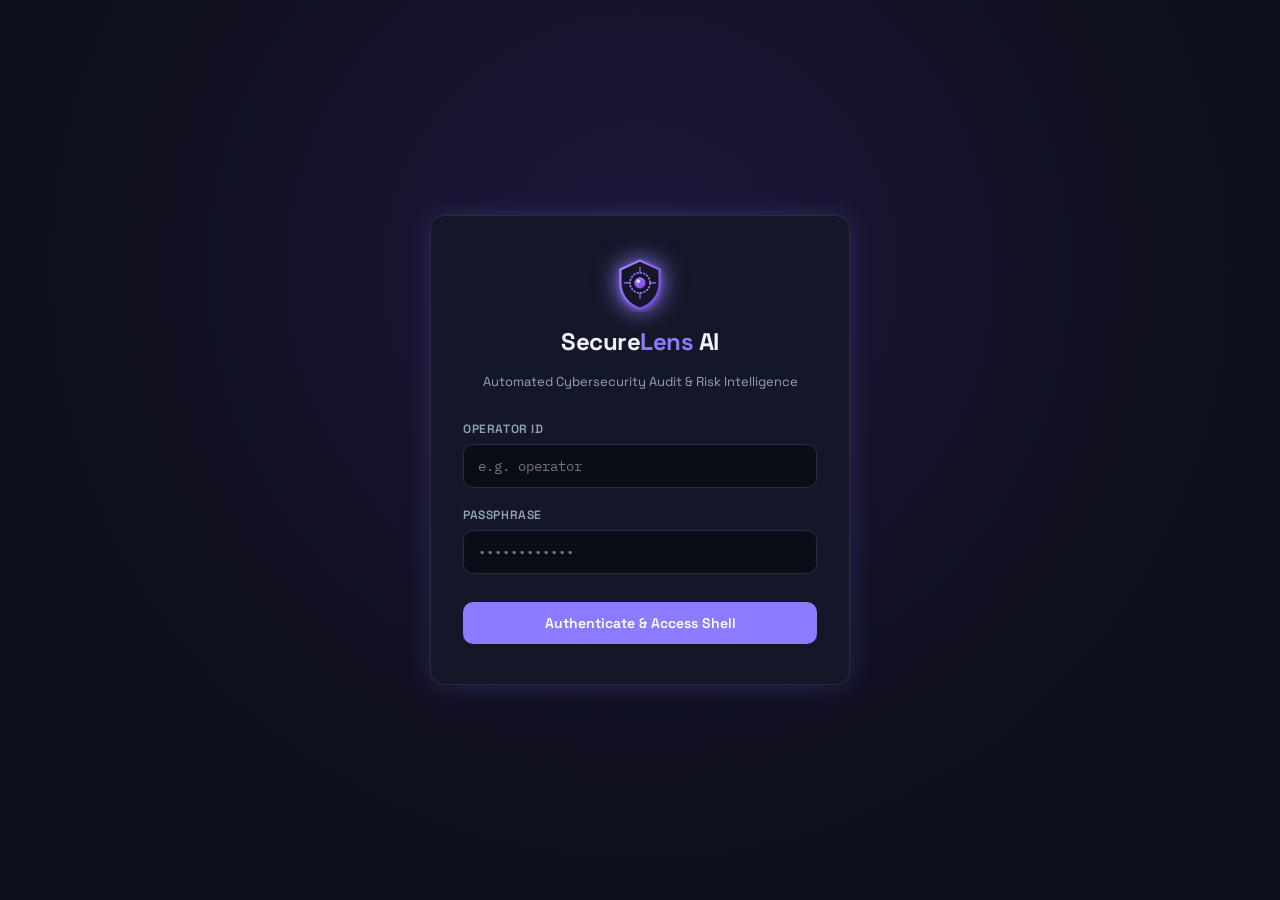
<file: frontend/index.html>
<!DOCTYPE html>
<html lang="en">
<head>
  <meta charset="UTF-8" />
  <meta name="viewport" content="width=device-width, initial-scale=1.0"/>
  <title>SecureLens AI — Operator Login</title>
  <link rel="stylesheet" href="css/theme.css"/>
  <link rel="stylesheet" href="css/layout.css"/>
</head>
<body>
  <div class="login-wrapper">
    <div class="login-card">
      <div class="brand-header">
        <img src="assets/logo.svg" alt="SecureLens AI Logo" class="brand-logo"/>
        <h1 class="brand-title">Secure<span>Lens</span> AI</h1>
        <p class="brand-subtitle">Automated Cybersecurity Audit & Risk Intelligence</p>
      </div>

      <div id="login-alert" class="alert-box alert-error">
        Invalid Operator ID or Passphrase. Please try again.
      </div>

      <form id="login-form">
        <div class="form-group">
          <label class="form-label" for="operator-id">Operator ID</label>
          <input type="text" id="operator-id" class="form-input" placeholder="e.g. operator" required autocomplete="username"/>
        </div>

        <div class="form-group">
          <label class="form-label" for="passphrase">Passphrase</label>
          <input type="password" id="passphrase" class="form-input" placeholder="••••••••••••" required autocomplete="current-password"/>
        </div>

        <button type="submit" id="btn-login-submit" class="btn-primary" style="margin-top: 10px;">
          <span>Authenticate & Access Shell</span>
          <span id="login-spinner" class="spinner" style="display: none;"></span>
        </button>
      </form>
    </div>
  </div>

  <script src="js/auth.js"></script>
</body>
</html>
</file>
<file: frontend/css/theme.css>
/* ── SecureLens AI Design System & Theme Tokens ── */
@import url('https://fonts.googleapis.com/css2?family=IBM+Plex+Mono:ital,wght@0,400;0,500;0,600;1,400&family=Space+Grotesk:wght@400;500;600;700&display=swap');

:root {
  /* Color Palette */
  --bg-dark: #0d0f1a;
  --bg-surface: #141727;
  --bg-card: #1b1f34;
  --bg-card-hover: #222742;
  --bg-input: #0a0c16;

  /* Accent Colors */
  --accent-violet: #8b7bff;
  --accent-violet-glow: rgba(139, 123, 255, 0.25);
  --accent-violet-hover: #7a69ff;

  /* Text Colors */
  --text-main: #f1f5f9;
  --text-muted: #94a3b8;
  --text-dim: #64748b;

  /* Borders & Dividers */
  --border-color: #262b46;
  --border-glow: rgba(139, 123, 255, 0.4);

  /* Severity Colors */
  --sev-critical: #ef4444;
  --sev-critical-bg: rgba(239, 68, 68, 0.12);
  --sev-high: #f59e0b;
  --sev-high-bg: rgba(245, 158, 11, 0.12);
  --sev-medium: #eab308;
  --sev-medium-bg: rgba(234, 179, 8, 0.12);
  --sev-low: #22c55e;
  --sev-low-bg: rgba(34, 197, 94, 0.12);
  --sev-info: #3b82f6;
  --sev-info-bg: rgba(59, 130, 246, 0.12);

  /* Typography */
  --font-ui: 'Space Grotesk', system-ui, -apple-system, sans-serif;
  --font-mono: 'IBM Plex Mono', monospace;

  /* Effects */
  --shadow-card: 0 4px 20px rgba(0, 0, 0, 0.4);
  --shadow-violet: 0 0 25px rgba(139, 123, 255, 0.2);
  --radius-sm: 6px;
  --radius-md: 10px;
  --radius-lg: 14px;
  --radius-full: 9999px;
  --transition-fast: all 0.2s cubic-bezier(0.4, 0, 0.2, 1);
}

* {
  box-sizing: border-box;
  margin: 0;
  padding: 0;
}

body {
  background-color: var(--bg-dark);
  color: var(--text-main);
  font-family: var(--font-ui);
  line-height: 1.5;
  overflow-x: hidden;
  -webkit-font-smoothing: antialiased;
}

/* Custom Scrollbars */
::-webkit-scrollbar {
  width: 6px;
  height: 6px;
}
::-webkit-scrollbar-track {
  background: var(--bg-dark);
}
::-webkit-scrollbar-thumb {
  background: var(--border-color);
  border-radius: var(--radius-full);
}
::-webkit-scrollbar-thumb:hover {
  background: var(--accent-violet);
}
</file>
<file: frontend/css/layout.css>
/* ── SecureLens AI Component & Layout Styles ── */

/* ── Login Gate Page ── */
.login-wrapper {
  min-height: 100vh;
  display: flex;
  align-items: center;
  justify-content: center;
  background: radial-gradient(circle at 50% 30%, #1c173b 0%, #0d0f1a 70%);
  padding: 20px;
}

.login-card {
  width: 100%;
  max-width: 420px;
  background: var(--bg-surface);
  border: 1px solid var(--border-color);
  border-radius: var(--radius-lg);
  padding: 40px 32px;
  box-shadow: var(--shadow-violet);
  text-align: center;
}

.brand-header {
  display: flex;
  flex-direction: column;
  align-items: center;
  gap: 12px;
  margin-bottom: 28px;
}

.brand-logo {
  width: 56px;
  height: 56px;
  filter: drop-shadow(0 0 12px var(--accent-violet));
}

.brand-title {
  font-size: 24px;
  font-weight: 700;
  letter-spacing: -0.5px;
  color: var(--text-main);
}

.brand-title span {
  color: var(--accent-violet);
}

.brand-subtitle {
  font-size: 13px;
  color: var(--text-muted);
}

.form-group {
  display: flex;
  flex-direction: column;
  gap: 6px;
  text-align: left;
  margin-bottom: 18px;
}

.form-label {
  font-size: 12px;
  font-weight: 600;
  text-transform: uppercase;
  letter-spacing: 0.05em;
  color: var(--text-muted);
}

.form-input {
  background: var(--bg-input);
  border: 1px solid var(--border-color);
  border-radius: var(--radius-md);
  padding: 12px 14px;
  color: var(--text-main);
  font-family: var(--font-mono);
  font-size: 14px;
  transition: var(--transition-fast);
}

.form-input:focus {
  outline: none;
  border-color: var(--accent-violet);
  box-shadow: 0 0 0 3px var(--accent-violet-glow);
}

.btn-primary {
  background: var(--accent-violet);
  color: #fff;
  font-family: var(--font-ui);
  font-weight: 600;
  font-size: 14px;
  border: none;
  border-radius: var(--radius-md);
  padding: 12px 20px;
  cursor: pointer;
  transition: var(--transition-fast);
  display: inline-flex;
  align-items: center;
  justify-content: center;
  gap: 8px;
  width: 100%;
}

.btn-primary:hover {
  background: var(--accent-violet-hover);
  box-shadow: var(--shadow-violet);
}

.alert-box {
  padding: 10px 14px;
  border-radius: var(--radius-sm);
  font-size: 13px;
  margin-bottom: 16px;
  display: none;
}

.alert-error {
  background: var(--sev-critical-bg);
  border: 1px solid var(--sev-critical);
  color: var(--sev-critical);
}


/* ── Main Dashboard Layout ── */
.app-container {
  display: grid;
  grid-template-columns: 280px 1fr 360px;
  grid-template-rows: 64px 1fr;
  grid-template-areas:
    "sidebar header header"
    "sidebar main chat";
  height: 100vh;
  overflow: hidden;
}

/* ── Top Header Bar ── */
.app-header {
  grid-area: header;
  background: var(--bg-surface);
  border-bottom: 1px solid var(--border-color);
  display: flex;
  align-items: center;
  justify-content: space-between;
  padding: 0 24px;
}

.header-left {
  display: flex;
  align-items: center;
  gap: 16px;
}

.status-badge {
  display: inline-flex;
  align-items: center;
  gap: 6px;
  font-size: 12px;
  font-family: var(--font-mono);
  color: var(--sev-low);
  background: var(--sev-low-bg);
  padding: 4px 10px;
  border-radius: var(--radius-full);
}

.status-dot {
  width: 8px;
  height: 8px;
  background: var(--sev-low);
  border-radius: 50%;
  box-shadow: 0 0 8px var(--sev-low);
}

.header-right {
  display: flex;
  align-items: center;
  gap: 16px;
}

.user-profile {
  display: flex;
  align-items: center;
  gap: 10px;
  font-size: 13px;
  color: var(--text-muted);
}

.avatar-badge {
  width: 32px;
  height: 32px;
  border-radius: 50%;
  background: var(--accent-violet-glow);
  color: var(--accent-violet);
  border: 1px solid var(--accent-violet);
  display: flex;
  align-items: center;
  justify-content: center;
  font-weight: 700;
  font-size: 12px;
}

.btn-secondary {
  background: transparent;
  border: 1px solid var(--border-color);
  color: var(--text-muted);
  font-family: var(--font-ui);
  font-size: 13px;
  padding: 6px 14px;
  border-radius: var(--radius-sm);
  cursor: pointer;
  transition: var(--transition-fast);
}

.btn-secondary:hover {
  background: var(--bg-card);
  color: var(--text-main);
  border-color: var(--accent-violet);
}


/* ── Sidebar (Scan History) ── */
.app-sidebar {
  grid-area: sidebar;
  background: var(--bg-surface);
  border-right: 1px solid var(--border-color);
  display: flex;
  flex-direction: column;
  overflow: hidden;
}

.sidebar-header {
  padding: 18px 20px;
  border-bottom: 1px solid var(--border-color);
  display: flex;
  align-items: center;
  gap: 12px;
}

.sidebar-title {
  font-size: 13px;
  font-weight: 700;
  text-transform: uppercase;
  letter-spacing: 0.08em;
  color: var(--text-muted);
}

.history-list {
  flex: 1;
  overflow-y: auto;
  padding: 12px;
  display: flex;
  flex-direction: column;
  gap: 8px;
}

.history-item {
  background: var(--bg-card);
  border: 1px solid transparent;
  border-radius: var(--radius-md);
  padding: 12px;
  cursor: pointer;
  transition: var(--transition-fast);
  display: flex;
  flex-direction: column;
  gap: 6px;
}

.history-item:hover, .history-item.active {
  background: var(--bg-card-hover);
  border-color: var(--accent-violet);
  box-shadow: 0 2px 10px rgba(0, 0, 0, 0.2);
}

.history-url {
  font-family: var(--font-mono);
  font-size: 13px;
  color: var(--text-main);
  white-space: nowrap;
  overflow: hidden;
  text-overflow: ellipsis;
}

.history-meta {
  display: flex;
  align-items: center;
  justify-content: space-between;
  font-size: 11px;
  color: var(--text-dim);
}

.history-badge {
  font-size: 10px;
  font-weight: 700;
  padding: 2px 6px;
  border-radius: var(--radius-sm);
}


/* ── Main Dashboard Panel ── */
.app-main {
  grid-area: main;
  padding: 24px;
  overflow-y: auto;
  display: flex;
  flex-direction: column;
  gap: 24px;
}

/* URL Scan Bar */
.scan-bar-card {
  background: var(--bg-surface);
  border: 1px solid var(--border-color);
  border-radius: var(--radius-lg);
  padding: 16px 20px;
  display: flex;
  gap: 12px;
  box-shadow: var(--shadow-card);
}

.scan-input {
  flex: 1;
  background: var(--bg-input);
  border: 1px solid var(--border-color);
  border-radius: var(--radius-md);
  padding: 12px 16px;
  color: var(--text-main);
  font-family: var(--font-mono);
  font-size: 14px;
}

.scan-input:focus {
  outline: none;
  border-color: var(--accent-violet);
  box-shadow: 0 0 0 3px var(--accent-violet-glow);
}

.btn-scan {
  background: var(--accent-violet);
  color: white;
  border: none;
  padding: 0 24px;
  border-radius: var(--radius-md);
  font-weight: 600;
  font-size: 14px;
  cursor: pointer;
  transition: var(--transition-fast);
  display: flex;
  align-items: center;
  gap: 8px;
}

.btn-scan:hover {
  background: var(--accent-violet-hover);
  box-shadow: var(--shadow-violet);
}

/* Metrics Grid & Gauge */
.overview-grid {
  display: grid;
  grid-template-columns: 240px 1fr;
  gap: 20px;
}

.gauge-card {
  background: var(--bg-surface);
  border: 1px solid var(--border-color);
  border-radius: var(--radius-lg);
  padding: 20px;
  display: flex;
  flex-direction: column;
  align-items: center;
  justify-content: center;
  text-align: center;
  box-shadow: var(--shadow-card);
}

.gauge-container {
  position: relative;
  width: 140px;
  height: 140px;
  margin-bottom: 12px;
}

.gauge-svg {
  transform: rotate(-90deg);
  width: 100%;
  height: 100%;
}

.gauge-bg {
  fill: none;
  stroke: var(--border-color);
  stroke-width: 10;
}

.gauge-meter {
  fill: none;
  stroke: var(--accent-violet);
  stroke-width: 10;
  stroke-linecap: round;
  stroke-dasharray: 377;
  stroke-dashoffset: 377;
  transition: stroke-dashoffset 1s ease-in-out, stroke 0.5s ease;
}

.gauge-text {
  position: absolute;
  top: 50%;
  left: 50%;
  transform: translate(-50%, -50%);
  display: flex;
  flex-direction: column;
  align-items: center;
}

.gauge-score {
  font-size: 32px;
  font-weight: 700;
  line-height: 1;
}

.gauge-label {
  font-size: 11px;
  color: var(--text-dim);
  text-transform: uppercase;
  margin-top: 2px;
}

.stat-counters-grid {
  display: grid;
  grid-template-columns: repeat(4, 1fr);
  gap: 16px;
}

.counter-card {
  background: var(--bg-surface);
  border: 1px solid var(--border-color);
  border-radius: var(--radius-lg);
  padding: 20px;
  display: flex;
  flex-direction: column;
  justify-content: space-between;
  box-shadow: var(--shadow-card);
}

.counter-header {
  font-size: 12px;
  font-weight: 600;
  text-transform: uppercase;
  letter-spacing: 0.05em;
  color: var(--text-muted);
}

.counter-value {
  font-size: 36px;
  font-weight: 700;
  font-family: var(--font-mono);
  margin-top: 8px;
}

.counter-card.critical .counter-value { color: var(--sev-critical); }
.counter-card.high .counter-value { color: var(--sev-high); }
.counter-card.medium .counter-value { color: var(--sev-medium); }
.counter-card.low .counter-value { color: var(--sev-low); }

/* Vulnerabilities Table */
.table-card {
  background: var(--bg-surface);
  border: 1px solid var(--border-color);
  border-radius: var(--radius-lg);
  padding: 20px;
  box-shadow: var(--shadow-card);
  display: flex;
  flex-direction: column;
  gap: 16px;
}

.card-header {
  display: flex;
  align-items: center;
  justify-content: space-between;
}

.card-title {
  font-size: 16px;
  font-weight: 700;
}

.vuln-table {
  width: 100%;
  border-collapse: collapse;
  font-size: 13px;
}

.vuln-table th {
  text-align: left;
  padding: 12px;
  color: var(--text-muted);
  font-size: 11px;
  text-transform: uppercase;
  letter-spacing: 0.05em;
  border-bottom: 1px solid var(--border-color);
}

.vuln-table td {
  padding: 14px 12px;
  border-bottom: 1px solid var(--border-color);
  color: var(--text-main);
  vertical-align: middle;
}

.vuln-table tr:last-child td {
  border-bottom: none;
}

.sev-badge {
  display: inline-flex;
  align-items: center;
  gap: 4px;
  padding: 4px 10px;
  border-radius: var(--radius-full);
  font-size: 11px;
  font-weight: 700;
  font-family: var(--font-mono);
  text-transform: uppercase;
}

.sev-badge.critical { background: var(--sev-critical-bg); color: var(--sev-critical); border: 1px solid var(--sev-critical); }
.sev-badge.high { background: var(--sev-high-bg); color: var(--sev-high); border: 1px solid var(--sev-high); }
.sev-badge.medium { background: var(--sev-medium-bg); color: var(--sev-medium); border: 1px solid var(--sev-medium); }
.sev-badge.low { background: var(--sev-low-bg); color: var(--sev-low); border: 1px solid var(--sev-low); }


/* ── AI Analyst Chatbot Drawer / Panel ── */
.app-chat {
  grid-area: chat;
  background: var(--bg-surface);
  border-left: 1px solid var(--border-color);
  display: flex;
  flex-direction: column;
  overflow: hidden;
}

.chat-header {
  padding: 18px 20px;
  border-bottom: 1px solid var(--border-color);
  display: flex;
  align-items: center;
  justify-content: space-between;
}

.chat-title {
  display: flex;
  align-items: center;
  gap: 10px;
  font-size: 14px;
  font-weight: 700;
}

.chat-messages {
  flex: 1;
  padding: 16px;
  overflow-y: auto;
  display: flex;
  flex-direction: column;
  gap: 14px;
}

.chat-bubble {
  max-width: 85%;
  padding: 12px 16px;
  border-radius: var(--radius-md);
  font-size: 13px;
  line-height: 1.5;
}

.chat-bubble.user {
  align-self: flex-end;
  background: var(--accent-violet);
  color: white;
  border-bottom-right-radius: 2px;
}

.chat-bubble.ai {
  align-self: flex-start;
  background: var(--bg-card);
  border: 1px solid var(--border-color);
  color: var(--text-main);
  border-bottom-left-radius: 2px;
}

.chat-input-area {
  padding: 16px;
  border-top: 1px solid var(--border-color);
  display: flex;
  gap: 8px;
}

.chat-input {
  flex: 1;
  background: var(--bg-input);
  border: 1px solid var(--border-color);
  border-radius: var(--radius-md);
  padding: 10px 14px;
  color: var(--text-main);
  font-family: var(--font-ui);
  font-size: 13px;
}

.chat-input:focus {
  outline: none;
  border-color: var(--accent-violet);
}

.btn-chat-send {
  background: var(--accent-violet);
  color: white;
  border: none;
  border-radius: var(--radius-md);
  padding: 0 16px;
  cursor: pointer;
  transition: var(--transition-fast);
}

.btn-chat-send:hover {
  background: var(--accent-violet-hover);
}

/* Loading Overlay & Spinner */
.spinner {
  width: 18px;
  height: 18px;
  border: 2px solid rgba(255, 255, 255, 0.3);
  border-top-color: white;
  border-radius: 50%;
  animation: spin 0.8s linear infinite;
}

@keyframes spin {
  to { transform: rotate(360deg); }
}

/* Responsive Rules */
@media (max-width: 1100px) {
  .app-container {
    grid-template-columns: 240px 1fr;
    grid-template-areas:
      "sidebar header"
      "sidebar main";
  }
  .app-chat {
    display: none; /* Can be toggled on mobile/tablet */
  }
}
</file>
